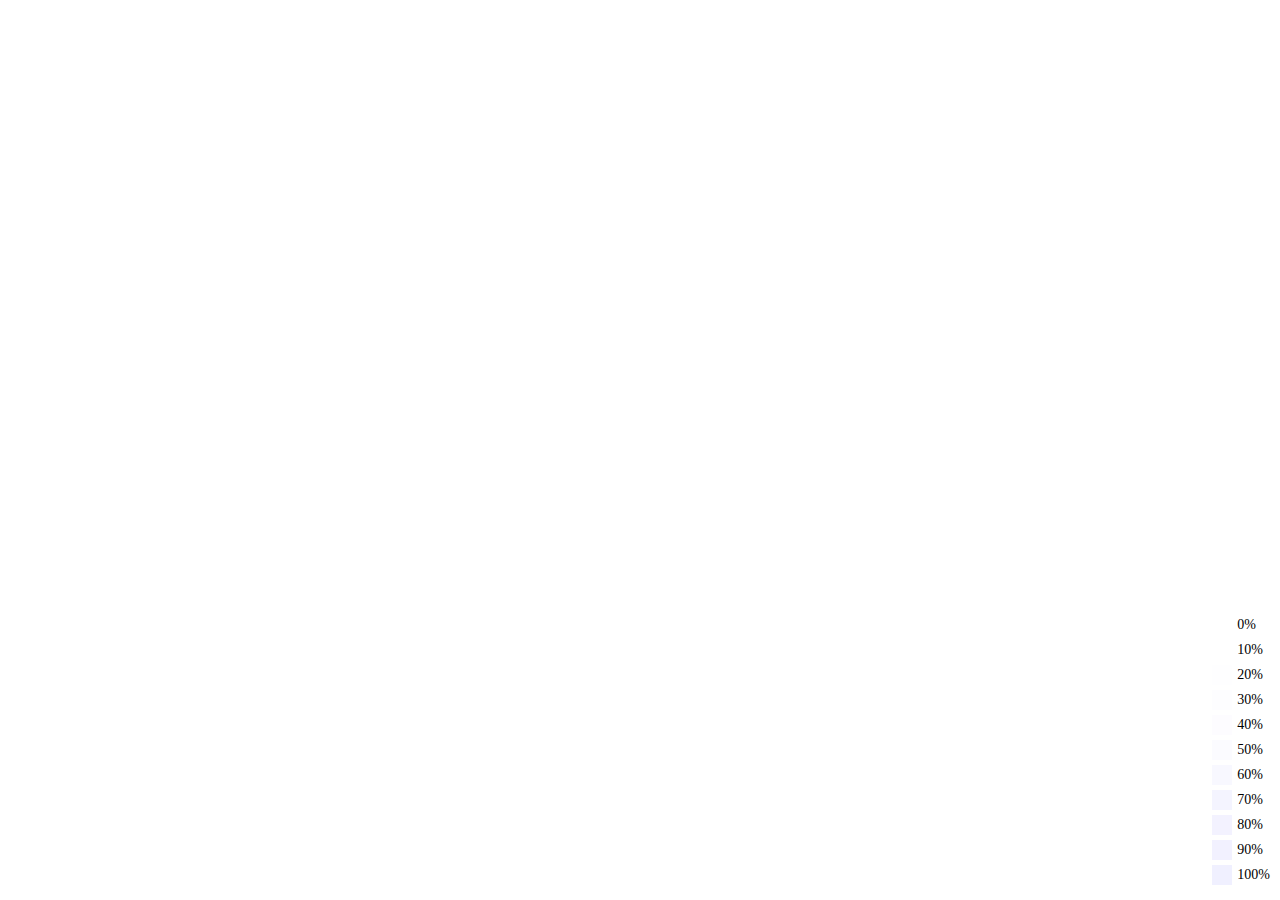
<file: Geothermal/legends/clouds-legend.html>
<!DOCTYPE html>
<html lang="en">
<head>
    <meta charset="UTF-8">
    <meta name="viewport" content="width=device-width, initial-scale=1.0">
    <style>
        body {
            margin: 0;
            padding: 0;
            height: 100vh;
            display: flex;
            justify-content: flex-end;
            align-items: flex-end;
        }

        .legend {
            display: flex;
            flex-direction: column;
            align-items: flex-start;
            margin: 10px;
        }

        .legend-stop {
            display: flex;
            align-items: center;
            margin-bottom: 5px;
        }

        .color-box {
            width: 20px;
            height: 20px;
            margin-right: 5px;
        }

        .legend-label {
            font-size: 14px;
        }
    </style>
</head>
<body>
    <div class="legend">
        <div class="legend-stop">
            <div class="color-box" style="background-color: rgba(255, 255, 255, 0.0);"></div>
            <div class="legend-label">0%</div>
        </div>
        <div class="legend-stop">
            <div class="color-box" style="background-color: rgba(253, 253, 255, 0.1);"></div>
            <div class="legend-label">10%</div>
        </div>
        <div class="legend-stop">
            <div class="color-box" style="background-color: rgba(252, 251, 255, 0.2);"></div>
            <div class="legend-label">20%</div>
        </div>
        <div class="legend-stop">
            <div class="color-box" style="background-color: rgba(250, 250, 255, 0.3);"></div>
            <div class="legend-label">30%</div>
        </div>
        <div class="legend-stop">
            <div class="color-box" style="background-color: rgba(249, 248, 255, 0.4);"></div>
            <div class="legend-label">40%</div>
        </div>
        <div class="legend-stop">
            <div class="color-box" style="background-color: rgba(247, 247, 255, 0.5);"></div>
            <div class="legend-label">50%</div>
        </div>
        <div class="legend-stop">
            <div class="color-box" style="background-color: rgba(246, 245, 255, 0.75);"></div>
            <div class="legend-label">60%</div>
        </div>
        <div class="legend-stop">
            <div class="color-box" style="background-color: rgba(244, 244, 255, 1);"></div>
            <div class="legend-label">70%</div>
        </div>
        <div class="legend-stop">
            <div class="color-box" style="background-color: rgba(243, 242, 255, 1);"></div>
            <div class="legend-label">80%</div>
        </div>
        <div class="legend-stop">
            <div class="color-box" style="background-color: rgba(242, 241, 255, 1);"></div>
            <div class="legend-label">90%</div>
        </div>
        <div class="legend-stop">
            <div class="color-box" style="background-color: rgba(240, 240, 255, 1);"></div>
            <div class="legend-label">100%</div>
        </div>
    </div>
</body>
</html>
</file>
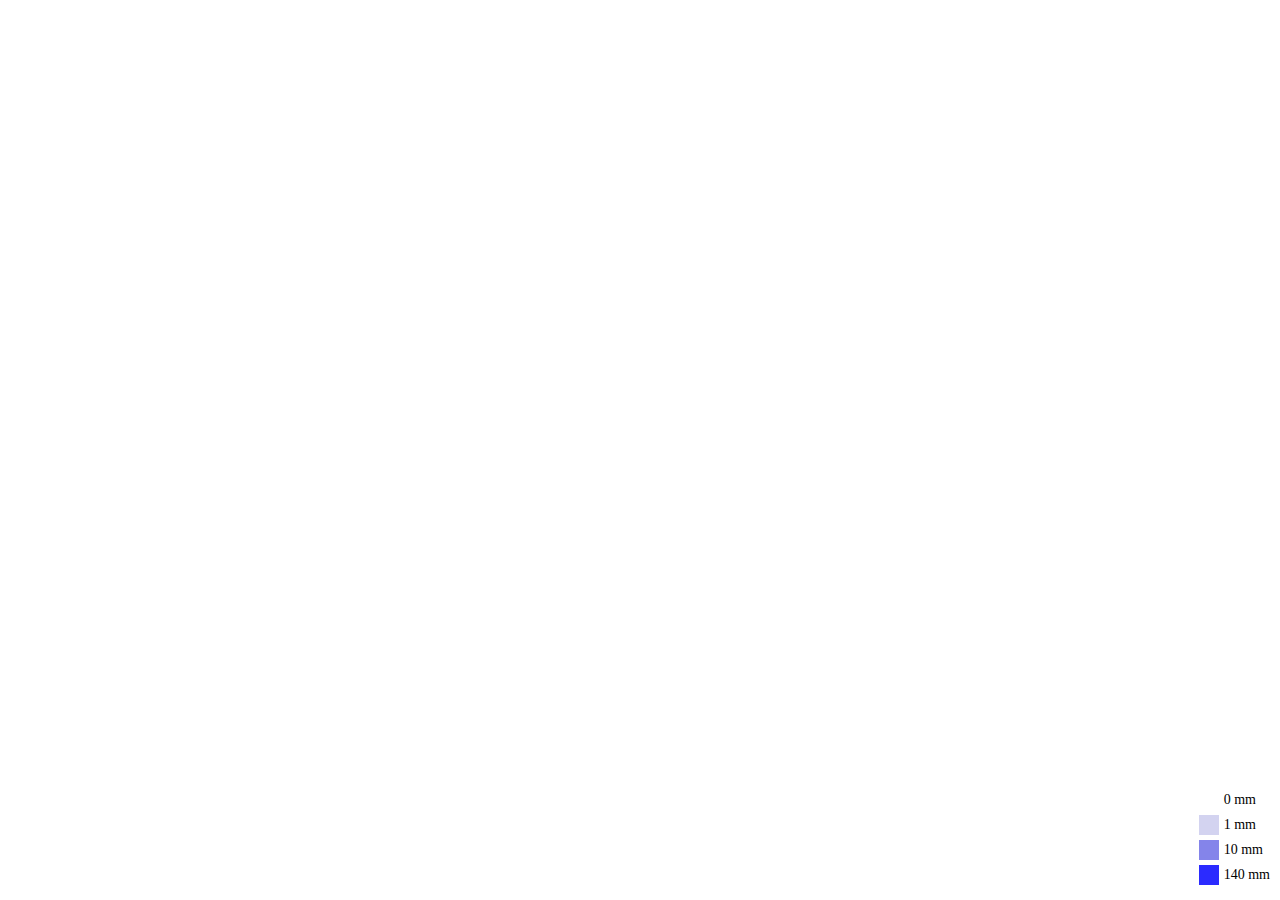
<file: Geothermal/legends/precipitation-legend.html>
<!DOCTYPE html>
<html lang="en">
<head>
    <meta charset="UTF-8">
    <meta name="viewport" content="width=device-width, initial-scale=1.0">
    <style>
        body {
            margin: 0;
            padding: 0;
            height: 100vh;
            display: flex;
            justify-content: flex-end;
            align-items: flex-end;
        }

        .legend {
            display: flex;
            flex-direction: column;
            align-items: flex-start;
            margin: 10px;
        }

        .legend-stop {
            display: flex;
            align-items: center;
            margin-bottom: 5px;
        }

        .color-box {
            width: 20px;
            height: 20px;
            margin-right: 5px;
        }

        .legend-label {
            font-size: 14px;
        }
    </style>
</head>
<body>
    <div class="legend">
        <div class="legend-stop">
            <div class="color-box" style="background-color: rgba(225, 200, 100, 0);"></div>
            <div class="legend-label">0 mm</div>
        </div>
        <div class="legend-stop">
            <div class="color-box" style="background-color: rgba(110, 110, 205, 0.3);"></div>
            <div class="legend-label">1 mm</div>
        </div>
        <div class="legend-stop">
            <div class="color-box" style="background-color: rgba(80, 80, 225, 0.7);"></div>
            <div class="legend-label">10 mm</div>
        </div>
        <div class="legend-stop">
            <div class="color-box" style="background-color: rgba(20, 20, 255, 0.9);"></div>
            <div class="legend-label">140 mm</div>
        </div>
    </div>
</body>
</html>
</file>
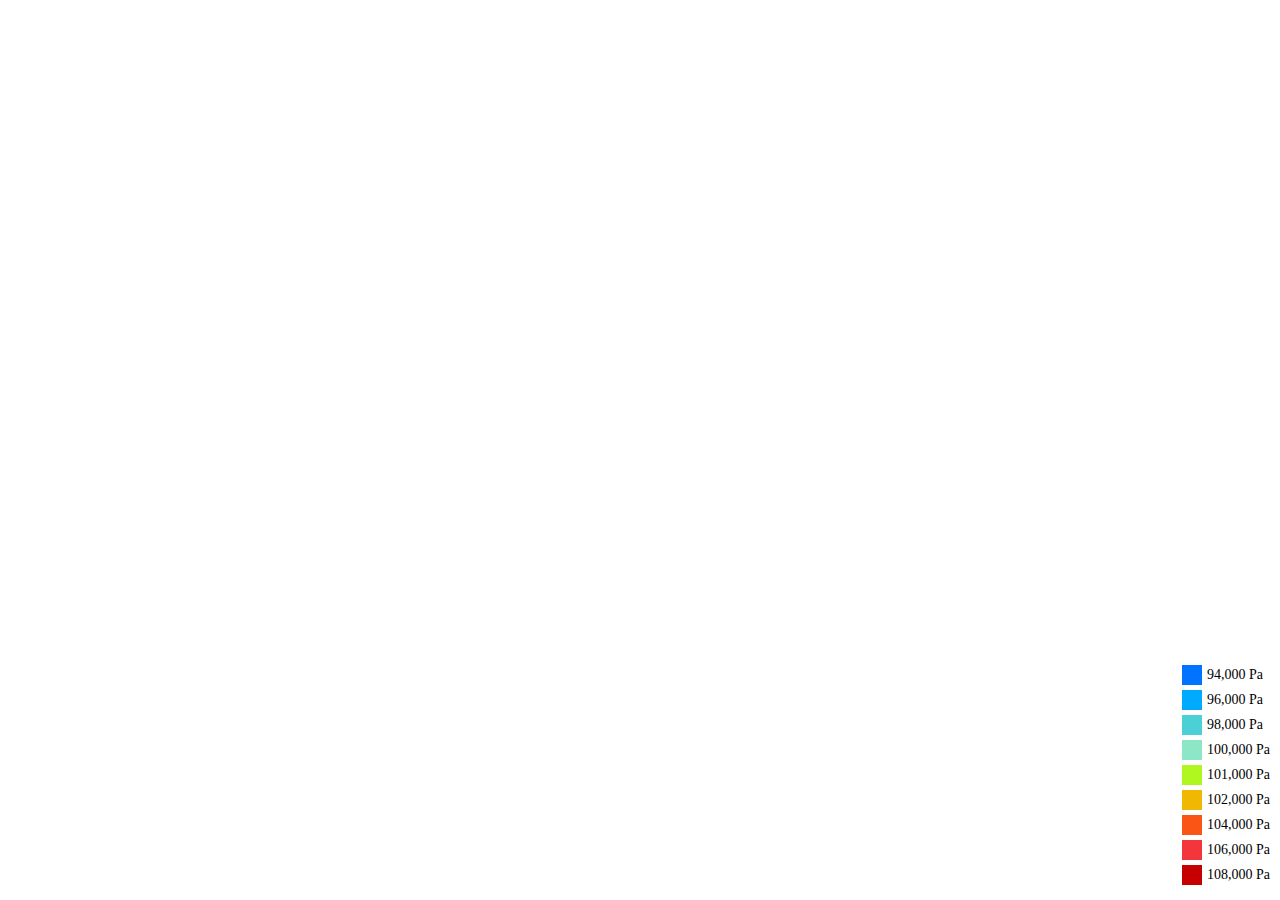
<file: Geothermal/legends/pressure-legend.html>
<!DOCTYPE html>
<html lang="en">
<head>
    <meta charset="UTF-8">
    <meta name="viewport" content="width=device-width, initial-scale=1.0">
    <style>
        body {
            margin: 0;
            padding: 0;
            height: 100vh;
            display: flex;
            justify-content: flex-end;
            align-items: flex-end;
        }

        .legend {
            display: flex;
            flex-direction: column;
            align-items: flex-start;
            margin: 10px;
        }

        .legend-stop {
            display: flex;
            align-items: center;
            margin-bottom: 5px;
        }

        .color-box {
            width: 20px;
            height: 20px;
            margin-right: 5px;
        }

        .legend-label {
            font-size: 14px;
        }
    </style>
</head>
<body>
    <div class="legend">
        <div class="legend-stop">
            <div class="color-box" style="background-color: rgba(0,115,255,1);"></div>
            <div class="legend-label">94,000 Pa</div>
        </div>
        <div class="legend-stop">
            <div class="color-box" style="background-color: rgba(0,170,255,1);"></div>
            <div class="legend-label">96,000 Pa</div>
        </div>
        <div class="legend-stop">
            <div class="color-box" style="background-color: rgba(75,208,214,1);"></div>
            <div class="legend-label">98,000 Pa</div>
        </div>
        <div class="legend-stop">
            <div class="color-box" style="background-color: rgba(141,231,199,1);"></div>
            <div class="legend-label">100,000 Pa</div>
        </div>
        <div class="legend-stop">
            <div class="color-box" style="background-color: rgba(176,247,32,1);"></div>
            <div class="legend-label">101,000 Pa</div>
        </div>
        <div class="legend-stop">
            <div class="color-box" style="background-color: rgba(240,184,0,1);"></div>
            <div class="legend-label">102,000 Pa</div>
        </div>
        <div class="legend-stop">
            <div class="color-box" style="background-color: rgba(251,85,21,1);"></div>
            <div class="legend-label">104,000 Pa</div>
        </div>
        <div class="legend-stop">
            <div class="color-box" style="background-color: rgba(243,54,59,1);"></div>
            <div class="legend-label">106,000 Pa</div>
        </div>
        <div class="legend-stop">
            <div class="color-box" style="background-color: rgba(198, 0, 0, 1);"></div>
            <div class="legend-label">108,000 Pa</div>
        </div>
    </div>
</body>
</html>
</file>
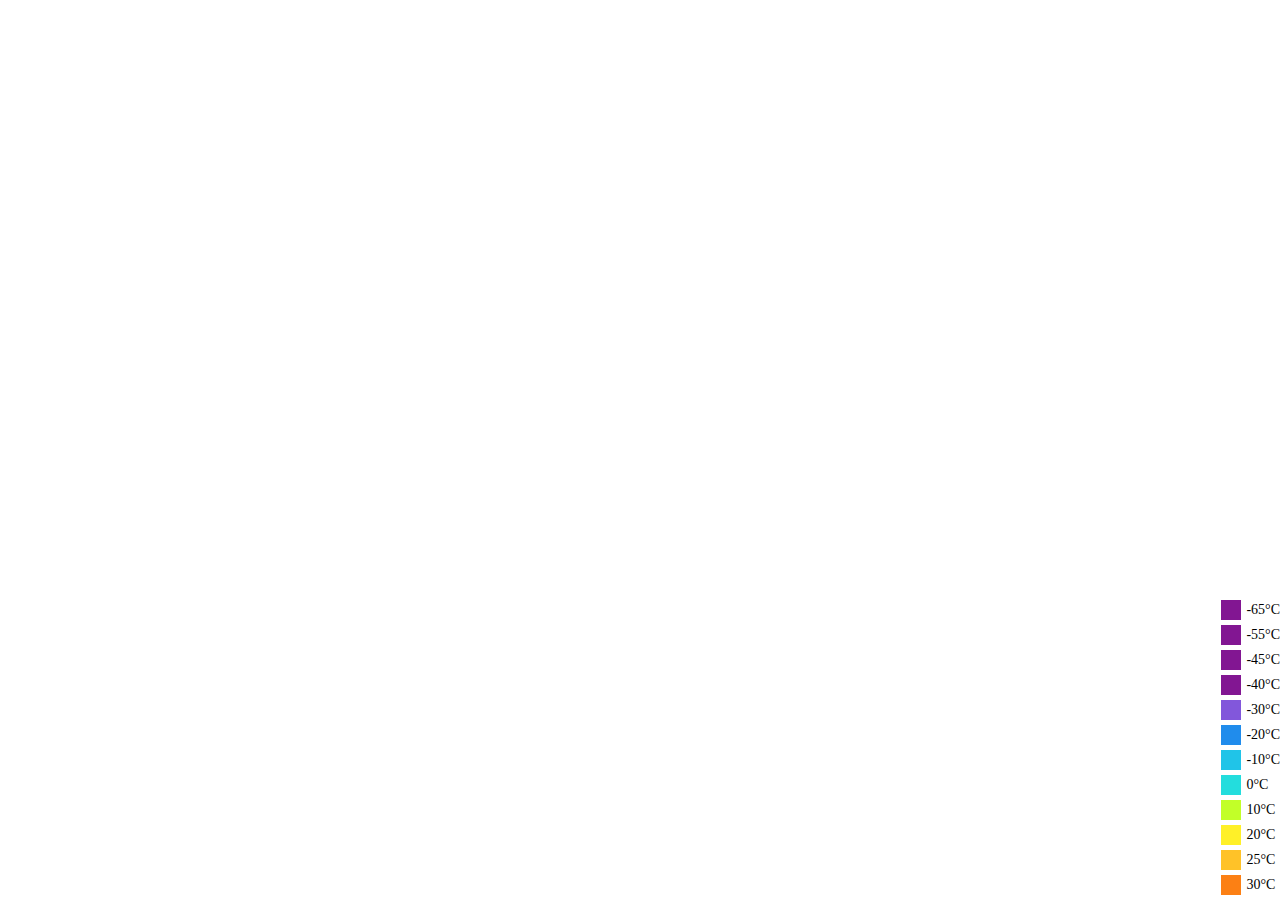
<file: Geothermal/legends/temperature-legend.html>
<!DOCTYPE html>
<html lang="en">

<head>
    <meta charset="UTF-8">
    <meta name="viewport" content="width=device-width, initial-scale=1.0">
    <style>
        body {
            margin: 0;
            padding: 0;
            height: 100vh;
            display: flex;
            justify-content: flex-end;
            align-items: flex-end;
        }

        .legend {
            display: flex;
            flex-direction: column;
            align-items: flex-start;
            margin: 10px;
        }

        .legend-stop {
            display: flex;
            align-items: center;
            margin-bottom: 5px;
        }

        .color-box {
            width: 20px;
            height: 20px;
            margin-right: 5px;
        }

        .legend-label {
            font-size: 14px;
        }
    </style>
</head>

<body>

    <div class="heatmap-legend">
        <div class="legend-stop">
            <div class="color-box" style="background-color: rgba(130, 22, 146, 1);"></div>
            <div class="legend-label">-65°C</div>
        </div>
        <div class="legend-stop">
            <div class="color-box" style="background-color: rgba(130, 22, 146, 1);"></div>
            <div class="legend-label">-55°C</div>
        </div>
        <div class="legend-stop">
            <div class="color-box" style="background-color: rgba(130, 22, 146, 1);"></div>
            <div class="legend-label">-45°C</div>
        </div>
        <div class="legend-stop">
            <div class="color-box" style="background-color: rgba(130, 22, 146, 1);"></div>
            <div class="legend-label">-40°C</div>
        </div>
        <div class="legend-stop">
            <div class="color-box" style="background-color: rgba(130, 87, 219, 1);"></div>
            <div class="legend-label">-30°C</div>
        </div>
        <div class="legend-stop">
            <div class="color-box" style="background-color: rgba(32, 140, 236, 1);"></div>
            <div class="legend-label">-20°C</div>
        </div>
        <div class="legend-stop">
            <div class="color-box" style="background-color: rgba(32, 196, 232, 1);"></div>
            <div class="legend-label">-10°C</div>
        </div>
        <div class="legend-stop">
            <div class="color-box" style="background-color: rgba(35, 221, 221, 1);"></div>
            <div class="legend-label">0°C</div>
        </div>
        <div class="legend-stop">
            <div class="color-box" style="background-color: rgba(194, 255, 40, 1);"></div>
            <div class="legend-label">10°C</div>
        </div>
        <div class="legend-stop">
            <div class="color-box" style="background-color: rgba(255, 240, 40, 1);"></div>
            <div class="legend-label">20°C</div>
        </div>
        <div class="legend-stop">
            <div class="color-box" style="background-color: rgba(255, 194, 40, 1);"></div>
            <div class="legend-label">25°C</div>
        </div>
        <div class="legend-stop">
            <div class="color-box" style="background-color: rgba(252, 128, 20, 1);"></div>
            <div class="legend-label">30°C</div>
        </div>
    </div>

</body>

</html>
</file>
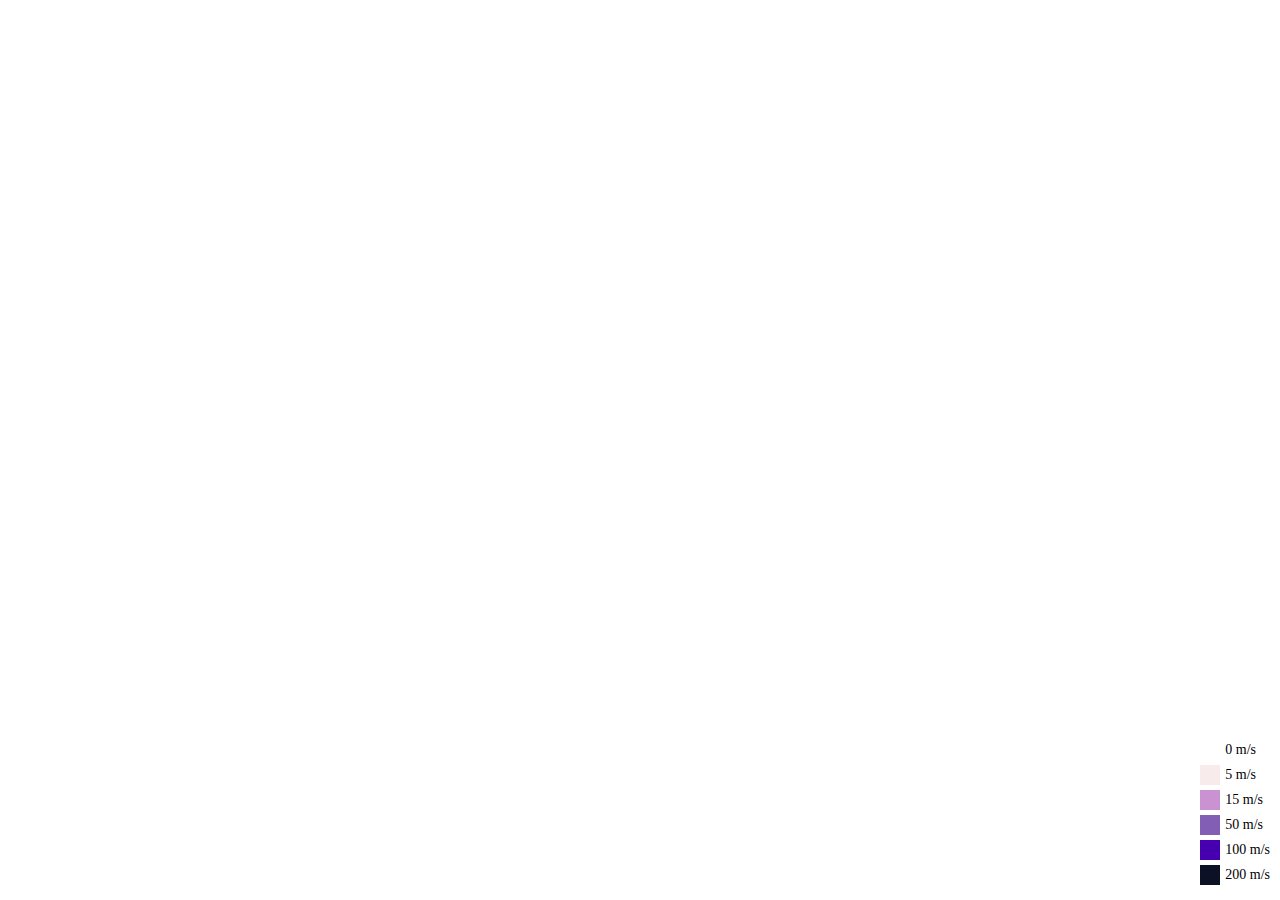
<file: Geothermal/legends/wind-legend.html>
<!DOCTYPE html>
<html lang="en">
<head>
    <meta charset="UTF-8">
    <meta name="viewport" content="width=device-width, initial-scale=1.0">
    <style>
        body {
            margin: 0;
            padding: 0;
            height: 100vh;
            display: flex;
            justify-content: flex-end;
            align-items: flex-end;
        }

        .legend {
            display: flex;
            flex-direction: column;
            align-items: flex-start;
            margin: 10px;
        }

        .legend-stop {
            display: flex;
            align-items: center;
            margin-bottom: 5px;
        }

        .color-box {
            width: 20px;
            height: 20px;
            margin-right: 5px;
        }

        .legend-label {
            font-size: 14px;
        }
    </style>
</head>
<body>
    <div class="legend">
        <div class="legend-stop">
            <div class="color-box" style="background-color: rgba(255, 255, 255, 0);"></div>
            <div class="legend-label">0 m/s</div>
        </div>
        <div class="legend-stop">
            <div class="color-box" style="background-color: rgba(238,206,206, 0.4);"></div>
            <div class="legend-label">5 m/s</div>
        </div>
        <div class="legend-stop">
            <div class="color-box" style="background-color: rgba(179,100,188, 0.7);"></div>
            <div class="legend-label">15 m/s</div>
        </div>
        <div class="legend-stop">
            <div class="color-box" style="background-color: rgba(116,76,172, 0.9);"></div>
            <div class="legend-label">50 m/s</div>
        </div>
        <div class="legend-stop">
            <div class="color-box" style="background-color: rgba(70,0,175,1);"></div>
            <div class="legend-label">100 m/s</div>
        </div>
        <div class="legend-stop">
            <div class="color-box" style="background-color: rgba(13,17,38,1);"></div>
            <div class="legend-label">200 m/s</div>
        </div>
    </div>
</body>
</html>
</file>
